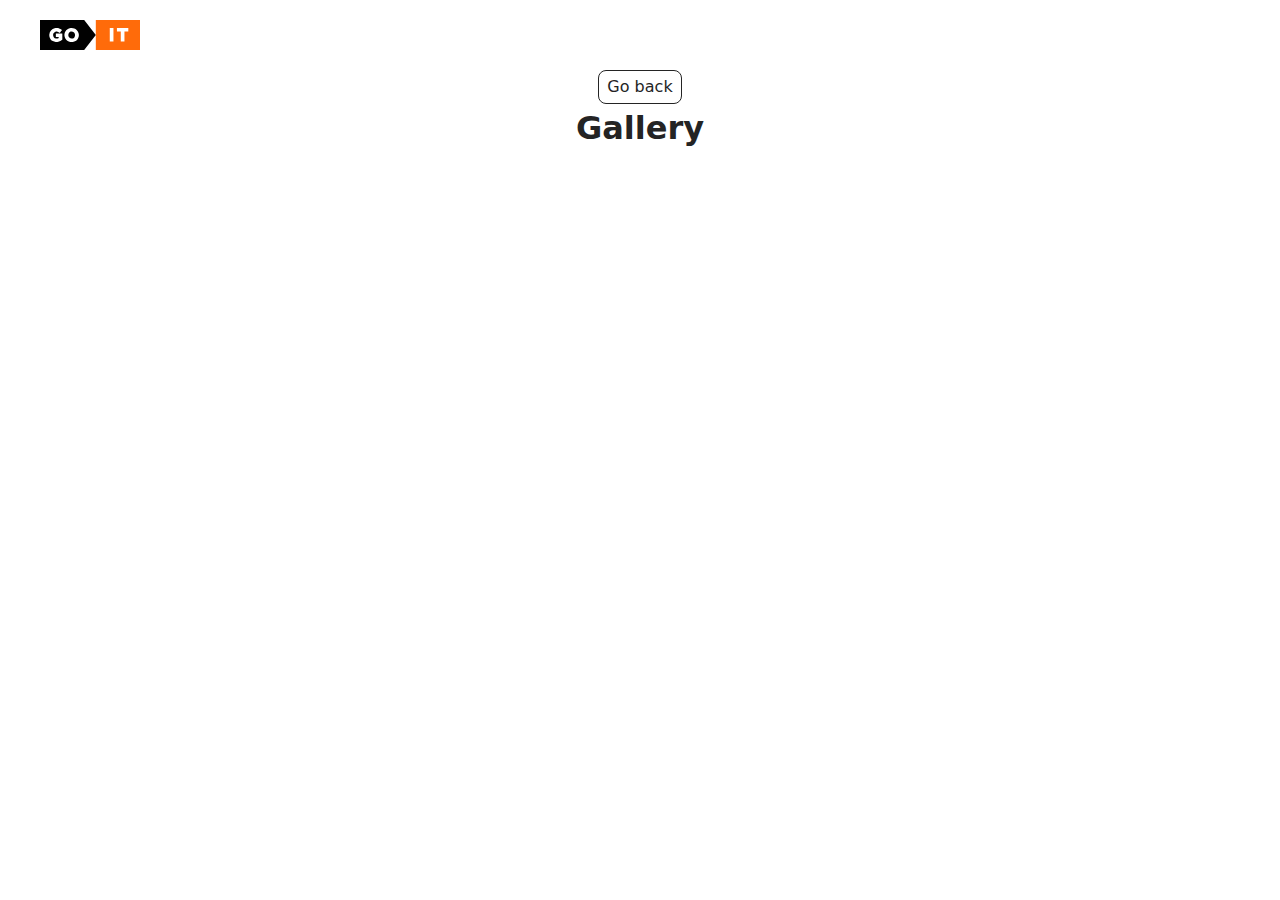
<file: src/1-gallery.html>
<!DOCTYPE html>
<html lang="en">
  <head>
    <meta charset="UTF-8" />
    <meta http-equiv="X-UA-Compatible" content="IE=edge" />
    <meta name="viewport" content="width=device-width, initial-scale=1.0" />
    <title>Gallery</title>
    <link rel="stylesheet" href="./css/styles.css" />
  </head>
  <body>
    <header class="header">
      <div class="container">
        <nav class="nav">
          <a class="nav-logo" href="./index.html" aria-label="Site logo">
            <svg class="nav-logo-icon" width="100" height="30">
              <use href="./img/logo.svg"></use>
            </svg>
          </a>
        </nav>
      </div>
    </header>

    <main>
      <div class="container">
        <a class="back-link" href="./index.html">Go back</a>
        <h1 class="main-title">Gallery</h1>
        <ul class="gallery"></ul>
      </div>

    </main>

    <script type="module" src="./js/1-gallery.js"></script>
  </body>
</html>
</file>
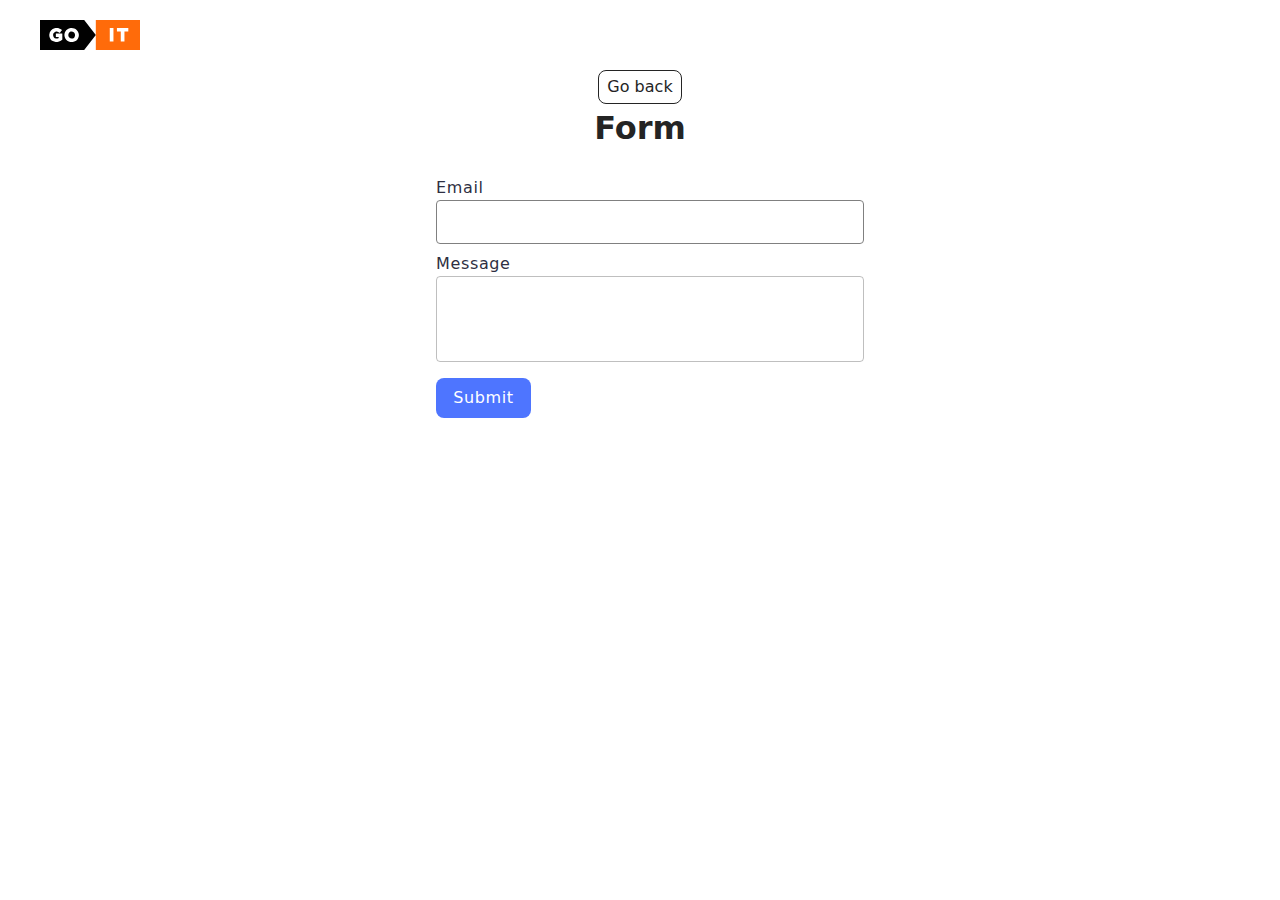
<file: src/2-form.html>
<!DOCTYPE html>
<html lang="en">
  <head>
    <meta charset="UTF-8" />
    <meta http-equiv="X-UA-Compatible" content="IE=edge" />
    <meta name="viewport" content="width=device-width, initial-scale=1.0" />
    <title>Form</title>
    <link rel="stylesheet" href="./css/styles.css" />
  </head>
  <body>
    <header class="header">
      <div class="container">
        <nav class="nav">
          <a class="nav-logo" href="./index.html" aria-label="Site logo">
            <svg class="nav-logo-icon" width="100" height="30">
              <use href="./img/logo.svg"></use>
            </svg>
          </a>
        </nav>
      </div>
    </header>

    <main>
      <div class="container">
        <a class="back-link" href="./index.html">Go back</a>
        <h1 class="main-title">Form</h1>
        <div class="form-container">
          <form class="feedback-form" autocomplete="off">
            <label class="form-label">
              Email
              <input 
                class="form-input"
                type="email" 
                name="email" 
                autofocus />
            </label>
            <label class="form-label">
              Message
              <textarea 
                class="form-textarea"
                name="message" 
                rows="8"></textarea>
            </label>
            <button 
              class="btn" 
              type="submit">
              Submit
            </button>
          </form>
        </div>
      </div>
    </main>

    <script type="module" src="./js/2-form.js" defer></script>
  </body>
</html>
</file>
<file: src/css/styles.css>
/**
  |============================
  | include css partials with
  | default @import url()
  |============================
*/
/* Common styles */
@import url('./reset.css');
@import url('./base.css');
@import url('./container.css');
@import url('./animations.css');

/* Sections style */
@import url('./header.css');
@import url('./vite-promo.css');
@import url('./badges.css');
@import url('./back-link.css');
@import url('./footer.css');



ul {
  margin: 0;
  padding-left: 0;
  list-style-type: none;
}

img {
  display: block;
  max-width: 100%;
  height: auto;
  object-fit: contain;
}

a {
  cursor: pointer;
}

.gallery {
  display: flex;
  flex-wrap: wrap;
  gap: 24px;
  justify-content: center;
  align-items: center;
}

.gallery-item {
  margin: 0;
  padding: 0;
  flex-basis: calc((100% - 48px) / 3);
  transition: transform 0.3s ease;
}

.gallery-link {
  display: block; 
  width: 360px; 
  height: 200px; 
  overflow: hidden; 
}

.gallery-image {
  width: 100%; 
  height: 100%; 
  object-fit: cover;
}

.gallery-item:hover, .gallery-item:focus {
  transform: scale(1.1);
}

.modal {
  background-color: #fff;
}

.feedback-form {
  display: block;
  border-radius: 8px;
  padding: 24px;
  width: 408px;
  background: #fff;
  margin-left: auto;
  margin-right: auto;
}

.form-label {
  display: block;
  font-family: var(--font-family);
  font-weight: 400;
  font-size: 16px;
  line-height: 1.5;
  letter-spacing: 0.04em;
  color: #2e2f42;
  margin-bottom: 8px;
  text-align: start;
}

.form-input {
  display: block;
  margin-bottom: 8px;
  border: 1px solid #808080;
  border-radius: 4px;
  background-color: transparent;
  width: 100%;
  height: 40px;
  padding-left: 16px;
  font-family: var(--font-family);
  font-weight: 400;
  font-size: 16px;
  line-height: 1.5;
  letter-spacing: 0.04em;
  color: #2e2f42;
  opacity: 0.5;
  outline: transparent;
  transition-property: border-color;
  transition-duration: 250ms;
  transition-timing-function: cubic-bezier(0.4, 0, 0.2, 1);
}

.form-input:focus {
  border-color: black;
}

.form-textarea {
  display: block;
  margin-bottom: 16px;
  border: 1px solid #808080;
  border-radius: 4px;
  background-color: transparent;
  width: 100%;
  height: 80px;
  padding-left: 16px;
  resize: none;
  font-family: var(--font-family);
  font-weight: 400;
  font-size: 16px;
  line-height: 1.5;
  letter-spacing: 0.04em;
  color: #2e2f42;
  background-color: transparent;
  opacity: 0.5;
  outline: transparent;
  transition-property: border-color;
  transition-duration: 250ms;
  transition-timing-function: cubic-bezier(0.4, 0, 0.2, 1);
}

.form-textarea:focus {
  border-color: black;
}

.btn {
  display: block;
  border-radius: 8px;
  border: none;
  padding: 8px 16px;
  width: 95px;
  height: 40px;
  background-color: #4e75ff;
  font-family: var(--font-family);
  font-weight: 500;
  font-size: 16px;
  line-height: 1.5;
  letter-spacing: 0.04em;
  color: #fff;
  text-align: center;
  cursor: pointer;
  transition-property: background-color;
  transition-duration: 250ms;
  transition-timing-function: cubic-bezier(0.4, 0, 0.2, 1);

}
.btn:hover, .btn:focus {
  background-color: #6c8cff;
}
</file>
